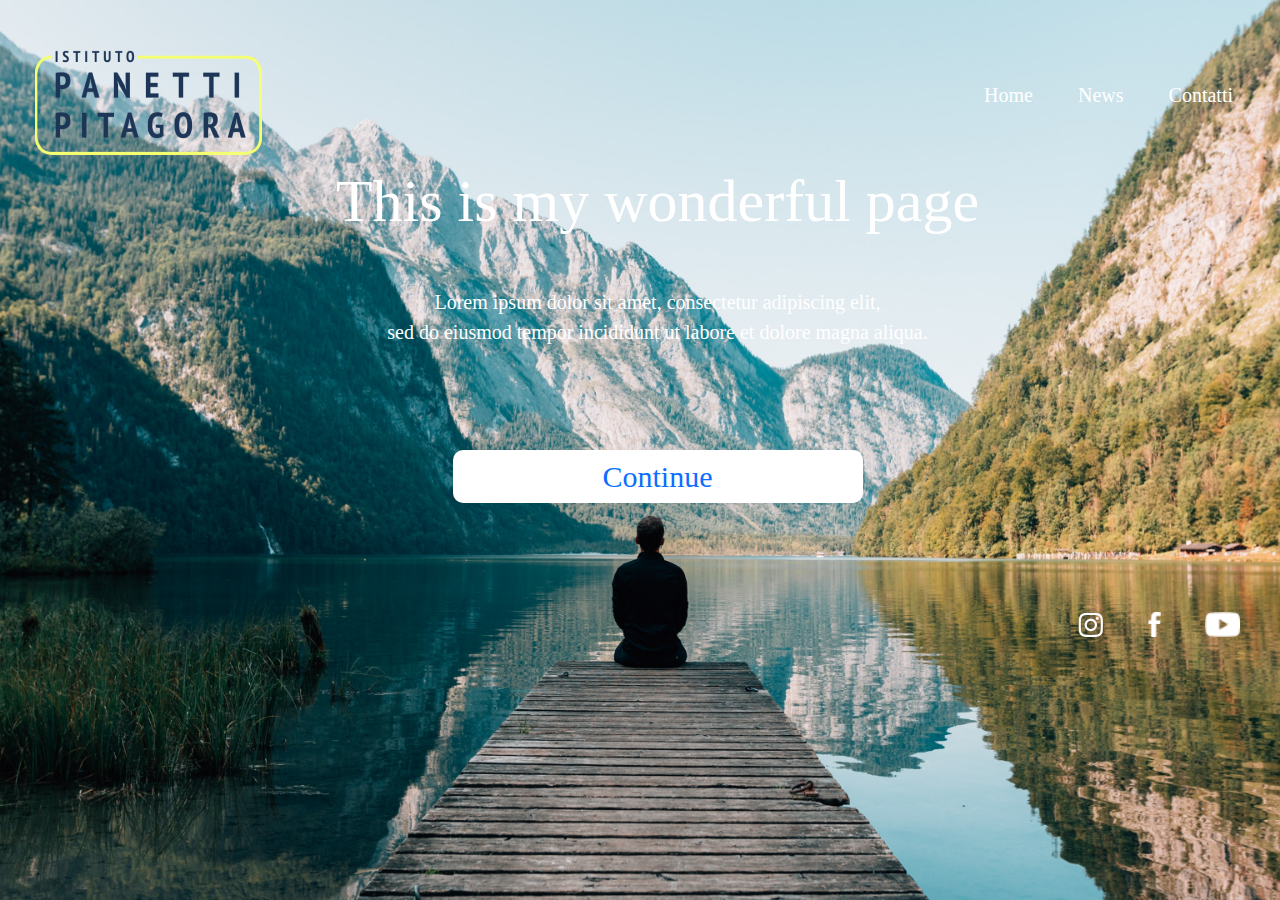
<file: esercitazione 3/index.html>
<!DOCTYPE html>
<html lang="en">
  <head>
    <meta charset="UTF-8" />
    <meta http-equiv="X-UA-Compatible" content="IE=edge" />
    <meta name="viewport" content="width=device-width, initial-scale=1.0" />
    <link
      href="https://cdn.jsdelivr.net/npm/bootstrap@5.3.3/dist/css/bootstrap.min.css"
      rel="stylesheet"
      integrity="sha384-QWTKZyjpPEjISv5WaRU9OFeRpok6YctnYmDr5pNlyT2bRjXh0JMhjY6hW+ALEwIH"
      crossorigin="anonymous"
    />
    <link rel="stylesheet" href="index.css" />
    <title>Esercitazione3</title>
  </head>
  <body>
    <div class="hero">
      <div class="head">
        <div id="logo">
          <img src="img/logotipo.png" width="227px" height="130px" />
        </div>

        <div class="container">
            <a href="#" class="button">Home</a></lu>
            <a href="#" class="button">News</a></lu>
            <a href="#" class="button">Contatti</a></lu>
        </div>
      </div>
      <div>
        <div class="intestazione">
          
          <h1 class="titolo">This is my wonderful page</h1>
          
          <div class="paragrafo">
            <p>
              Lorem ipsum dolor sit amet, consectetur adipiscing elit,<br />
              sed do eiusmod tempor incididunt ut labore et dolore magna aliqua.
            </p>
          </div>
          
          <div>
            <a class="bottone" id="bottone" href="#">Continue</a>
          </div>
        </div>
      </div>
      <div class="container">
        <a href="#" class="button"><img src="img/ig.png" /></a>
        <a href="#" class="button"><img src="img/facebook.png" /></a>
        <a href="#" class="button"><img src="img/youtube.png" /></a>
      </div>
    </div>
  </body>
</html>
</file>
<file: esercitazione 3/index.css>
.hero{
    width: 100vw; /* larghezza: 100% della larghezza della viewport (100% viewport width)*/
    min-height: 100vh; /* larghezza: 100% dell'altezza della viewport (100% viewport height)*/
    background-image: url(img/test.png);
    background-repeat: no-repeat;
    background-size: cover;
    background-position: center center;
    font-size: 110px;
    position: relative;
    padding-left: 35px;
    justify-content: flex-end;
}

.head{
    display: flex;
    flex-direction: row;
    
}

.container{
    display: flex;
    justify-content: flex-end;
    margin-top: 80px;
    margin-right: 35px;
}

.button{
    text-decoration: none;
    color: white;
    font-family: Merriweather;
    display: flex;
    flex-direction: row;
    justify-content: space-around;
    font-size: 20px;
    margin-left: 45px;
}





.intestazione{
    text-align: center;
}
.titolo{
    color: white;
    font-size: 60px;
    border-width: 2px;
    border-top: 10px;
    margin-bottom: 20px;
    font-family: 'Merriweather';

}

.paragrafo{
    color: white;
    font-size: 20px;
    margin-top: 50px;
    margin-bottom: 20px;
    font-family: 'Merriweather';
}
.bottone{
    background-color: rgb(255, 255, 255);
    font-family: 'Merriweather';
    color: 080C71;
    padding: 10px 50px;
    text-align: center;
    text-decoration: none;
    padding-left: 150px;
    padding-right: 150px;
    border-radius: 10px;
    font-size: 30px;
    
}
</file>
